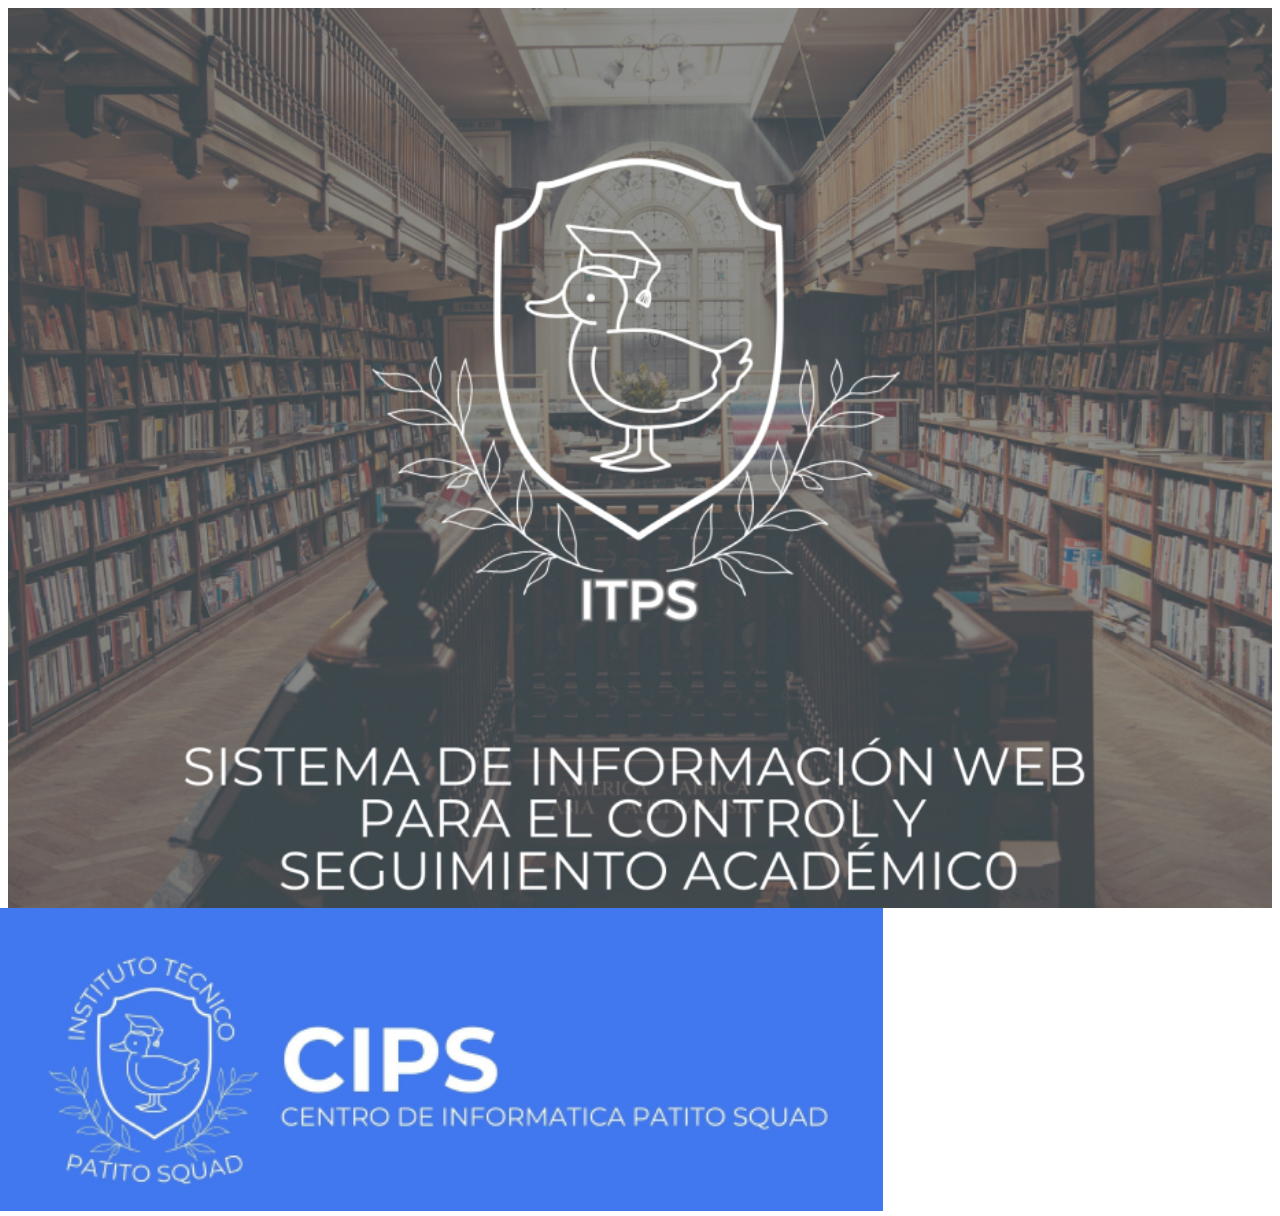
<file: index.html>
<!DOCTYPE html>
<html lang="en">

<head>
    <meta charset="UTF-8">
    <meta http-equiv="X-UA-Compatible" content="IE=edge">
    <meta name="viewport" content="width=device-width, initial-scale=1.0">
    <title>Login Patito Squad</title>
    <link href="https://cdn.jsdelivr.net/npm/bootstrap@5.0.2/dist/css/bootstrap.min.css" rel="stylesheet"
        integrity="sha384-EVSTQN3/azprG1Anm3QDgpJLIm9Nao0Yz1ztcQTwFspd3yD65VohhpuuCOmLASjC" crossorigin="anonymous">
    <link rel="stylesheet" href="css/style.css">
</head>


<body>
    <div class="container-fluid">
        <div class="row">
            <div class="col-md-8 bg">
            </div>
            <div class="col">
                <div class="formulario-container">
                    <div class="logo-container mb-3">
                        <img src="assets/img/logologin.jpg" class="custom-logo" alt="Logo">
                    </div>
                    <div class="card border-1 shadow p-4 card-formulario">
                        <h2 class="fw-bold text-center py-4">Inicio Sesión</h2>
                        <form id="formulario_login" action="#">
                            <div class="mb-4 p-2">
                                <label for="email" class="form-label">Usuario</label>
                                <input type="text" class="form-control" name="username" placeholder="Ingrese su usuario"
                                    id="username_login" required="">
                            </div>
                            <div class="mb-4 p-2">
                                <label for="password" class="form-label">Contraseña</label>
                                <input type="password" class="form-control" name="password"
                                    placeholder="Ingrese su contraseña" id="password-login" required="">
                            </div>
                            <div class="d-grid">
                                <button id="btn-login" type="submit" class="btn btn-primary">Iniciar Sesión</button>
                            </div>
                        </form>
                    </div>
                </div>
            </div>
        </div>
    </div>
    <script src="https://code.jquery.com/jquery-3.6.0.min.js"></script>
    <script src="js/scrpt.js"></script>

</body>

</html>
</file>
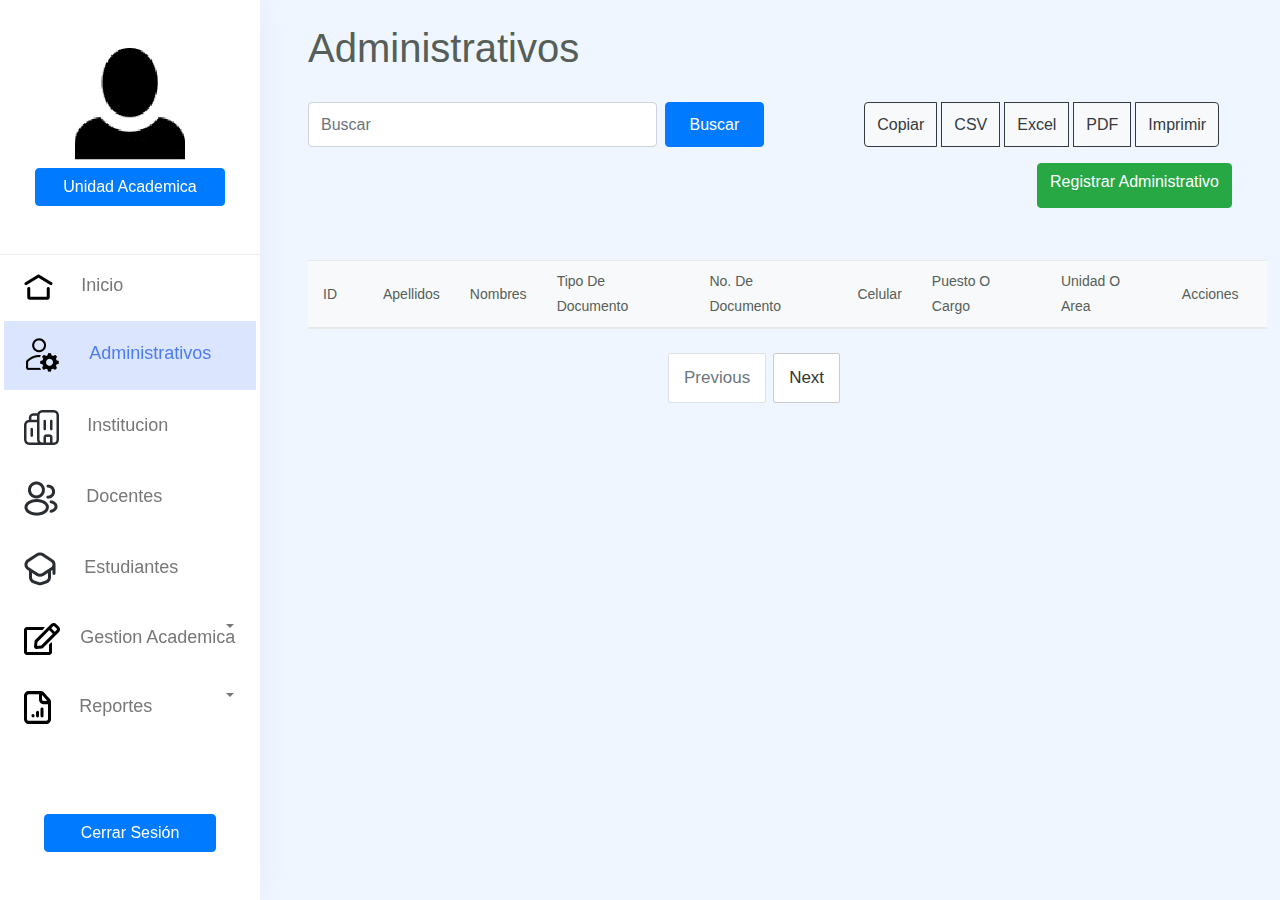
<file: administrativos.html>
<!doctype html>
<html lang="en">

<head>
	<meta charset="utf-8">
	<meta name="viewport" content="width=device-width, initial-scale=1, shrink-to-fit=no">
	<meta name="viewport" content="width=device-width, initial-scale=1, minimum-scale=1, maximum-scale=1">
	<title>Administrativos</title>
	<link rel="stylesheet" href="css/bootstrap.min.css">
	<link rel="stylesheet" href="css/custom.css">
	<link rel="stylesheet" href="https://cdn.jsdelivr.net/npm/bootstrap-icons@1.11.1/font/bootstrap-icons.css">
</head>

<body>
	<div class="wrapper">
		<div class="body-overlay"></div>
		<div id="sidebar" class="d-flex flex-column">
			<div class="sidebar-header py-5">
				<div class="d-flex justify-content-center align-items-center">
					<img src="assets/img/person_icono.png" class="img-fluid w-50 h-50" />
				</div>
				<div class="container">
					<h4 id="nombreUs" class="text-lg-center">nombre apellido</h4>
					
					<button class="btn btn-primary w-100 h-100 rounded-bottom">Unidad Academica</button>
				</div>
			</div>
			<div style="margin-top: -55px;">
				<ul class="list-unstyled component m-1 py-5">
					<li class="">
						<a href="inicio.html" class="py-3">
							<img src="assets/icons/icon _home_.png" alt="Inicio" class="mr-4">
							<span class="custom-text">Inicio</span>
						</a>
					</li>

					<li class="active">
						<a href="#" class="py-3">
							<img src="assets/icons/icon _administrator line_.png" alt="Administrador" class="mr-4">
							<span class="custom-text">Administrativos</span>
						</a>
					</li>

					<li class="">
						<a href="#" class="py-3">
							<img src="assets/icons/icon _buildings_.png" alt="Institucion" class="mr-4">
							<span class="custom-text">Institucion</span>
						</a>
					</li>
					<li class="">
						<a href="#" class="py-3">
							<img src="assets/icons/icon _profile 2user_.png" alt="Docentes" class="mr-4">
							<span class="custom-text">Docentes</span>
						</a>
					</li>
					<li class="">
						<a href="#" class="py-3">
							<img src="assets/icons/icon _teacher_.png" alt="Estudiantes" class="mr-4">
							<span class="custom-text">Estudiantes</span>
						</a>
					</li>

					<li class="dropdown">
						<a href="#homeSubmenu1" data-toggle="collapse" aria-expanded="false"
							class="dropdown-toggle py-3">
							<img src="assets/icons/icon _Edit_.png" alt="Inicio" class="mr-3">
							<span class="custom-text">Gestion Academica</span>
						</a>
						<ul class="collapse list-unstyled menu" id="homeSubmenu1">
							<li><a href="#">opcion 1</a></li>
							<li><a href="#">opcion 2</a></li>
							<li><a href="#">opcion 3</a></li>
						</ul>
					</li>

					<li class="dropdown">
						<a href="#homeSubmenu2" data-toggle="collapse" aria-expanded="false"
							class="dropdown-toggle py-3">
							<img src="assets/icons/icon _file report_.png" alt="Inicio" class="mr-4">
							<span class="custom-text">Reportes</span>
						</a>
						<ul class="collapse list-unstyled menu" id="homeSubmenu2">
							<li><a href="#">opcion 1</a></li>
							<li><a href="index.html">opcion 2</a></li>
							<li><a href="#">opcion 3</a></li>
						</ul>
					</li>

				</ul>
			</div>
			<div class="container mt-auto mb-5 text-center">
				<a href="index.html" class="btn btn-primary w-75">Cerrar Sesión</a>
			</div>
		</div>
	</div>
	<div class="wrapper">
		<div id="content" class="">
			<h1 class="ml-5 mt-4" style="height: 50px;">Administrativos</h1>
			<form class="form-inline py-1 ml-4 mr-0">
				<input class="form-control mr-sm-2 ml-4 mt-3" style="width: 35%; height: 45px;" placeholder="Buscar" aria-label="Search">
				<button class="btn btn-primary mt-3 mr-5 w-20" type="submit" style="width: 10%; height: 45px;">Buscar</button>
				<div class="btn-group mt-3 ml-5">
					<button type="button" class="btn btn-outline-dark bg-light ml-1" style="height: 45px;">Copiar</button>
					<button type="button" class="btn btn-outline-dark bg-light ml-1" style="height: 45px;">CSV</button>
					<button type="button" class="btn btn-outline-dark bg-light ml-1" style="height: 45px;">Excel</button>
					<button type="button" class="btn btn-outline-dark bg-light ml-1" style="height: 45px;">PDF</button>
					<button type="button" class="btn btn-outline-dark bg-light ml-1" style="height: 45px;">Imprimir</button>
				</div>
				<a href="registroAdministrativo.html" class="btn btn-success mt-3 ml-auto mr-5" style="height: 45px;">Registrar Administrativo</a>
			</form>
		</div>
		<div id="content">
			<table class="table table-hover bg-light mt-5 ml-5" style="width: 94%;">
				<thead>
					<tr>
						<th scope="col">ID</th>
						<th scope="col">Apellidos</th>
						<th scope="col">Nombres</th>
						<th scope="col">Tipo de documento</th>
						<th scope="col">No. de documento</th>
						<th scope="col">Celular</th>
						<th scope="col">Puesto o Cargo</th>
						<th scope="col">Unidad o Area</th>
						<th scope="col">Acciones</th>
					</tr>
				</thead>
				<tbody id="table-body" style="font-size: 30px;">
					
				</tbody>
			</table>
			<div id="pagination-container" class="py-2" style="width: 100%;">
				<ul id="pagina" class="pagination" style="width: 60%;">
					<li class="page-item disabled">
						<a class="page-link" href="#" tabindex="-1">Previous</a>
					</li>
					
					<li class="page-item">
						<a class="page-link" href="#">Next</a>
					</li>
				</ul>
			</div>
		</div>
		
	</div>
	<script src="https://code.jquery.com/jquery-3.6.0.min.js"></script>
    <script src="js/scrpt.js"></script>
	<script src="js/bootstrap.min.js"></script>
</body>

</html>
</file>
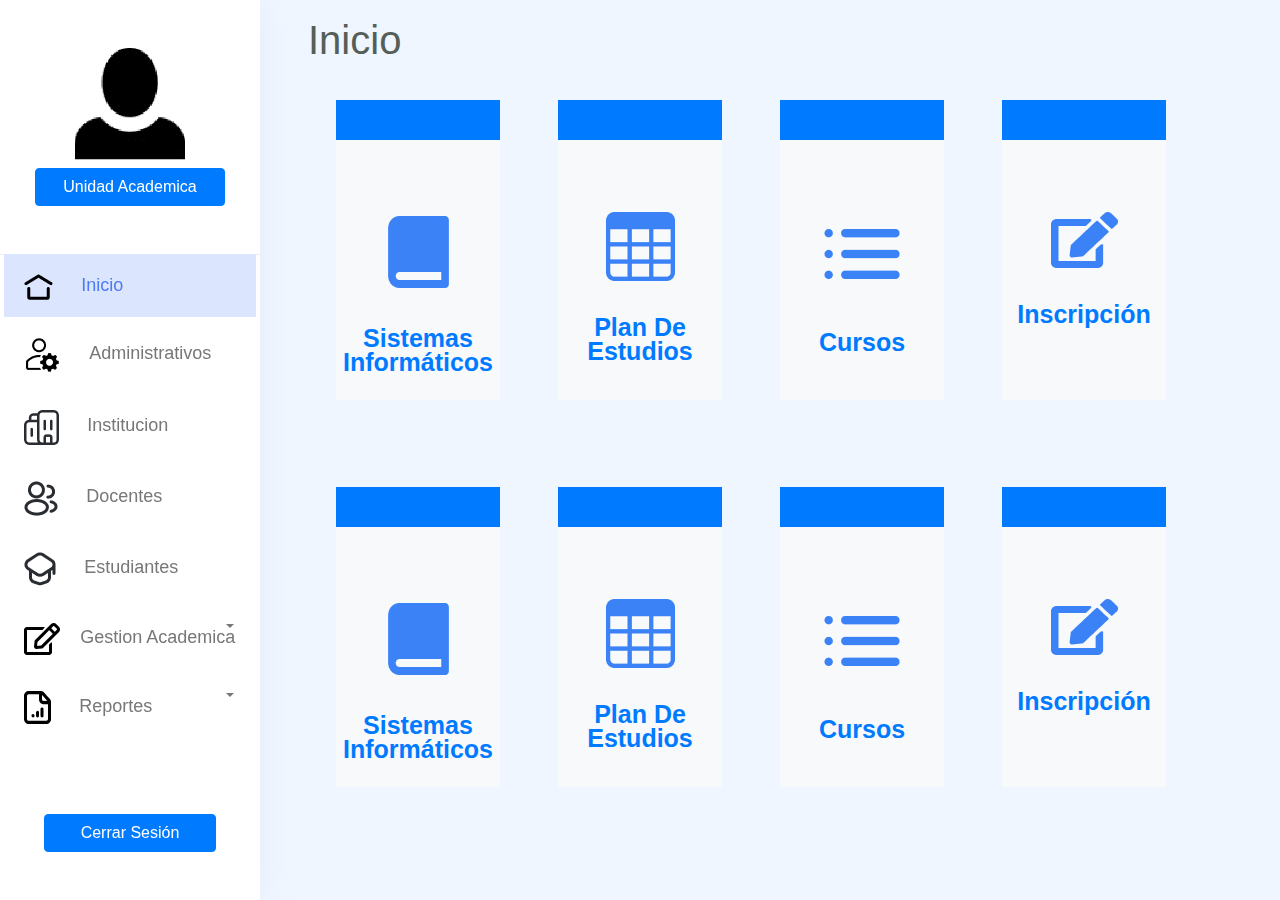
<file: inicio.html>
<!doctype html>
<html lang="en">

<head>
	<meta charset="utf-8">
	<meta name="viewport" content="width=device-width, initial-scale=1, shrink-to-fit=no">
	<meta name="viewport" content="width=device-width, initial-scale=1, minimum-scale=1, maximum-scale=1">
	<title>Inicio</title>
	<link rel="stylesheet" href="css/bootstrap.min.css">
	<link rel="stylesheet" href="css/custom.css">
	<link rel="stylesheet" href="https://cdn.jsdelivr.net/npm/bootstrap-icons@1.11.1/font/bootstrap-icons.css">
</head>

<body>
	<div class="wrapper">
		<div class="body-overlay"></div>
		<div id="sidebar" class="d-flex flex-column">
			<div class="sidebar-header py-5">
				<div class="d-flex justify-content-center align-items-center">
					<img src="assets/img/person_icono.png" class="img-fluid w-50 h-50" />
				</div>
				<div class="container">
					<h4 id="nombreUs" class="text-lg-center">nombre apellido</h4>
					
					<button class="btn btn-primary w-100 h-100 rounded-bottom">Unidad Academica</button>
				</div>
			</div>
			<div style="margin-top: -55px;">
				<ul class="list-unstyled component m-1 py-5">
					<li class="active">
						<a href="#" class="py-3">
							<img src="assets/icons/icon _home_.png" alt="Inicio" class="mr-4">
							<span class="custom-text">Inicio</span>
						</a>
					</li>

					<li class="">
						<a href="administrativos.html" class="py-3">
							<img src="assets/icons/icon _administrator line_.png" alt="Inicio" class="mr-4">
							<span class="custom-text">Administrativos</span>
						</a>
					</li>

					<li class="">
						<a href="#" class="py-3">
							<img src="assets/icons/icon _buildings_.png" alt="Inicio" class="mr-4">
							<span class="custom-text">Institucion</span>
						</a>
					</li>
					<li class="">
						<a href="#" class="py-3">
							<img src="assets/icons/icon _profile 2user_.png" alt="Inicio" class="mr-4">
							<span class="custom-text">Docentes</span>
						</a>
					</li>
					<li class="">
						<a href="#" class="py-3">
							<img src="assets/icons/icon _teacher_.png" alt="Inicio" class="mr-4">
							<span class="custom-text">Estudiantes</span>
						</a>
					</li>

					<li class="dropdown">
						<a href="#homeSubmenu1" data-toggle="collapse" aria-expanded="false"
							class="dropdown-toggle py-3">
							<img src="assets/icons/icon _Edit_.png" alt="Inicio" class="mr-3">
							<span class="custom-text">Gestion Academica</span>
						</a>
						<ul class="collapse list-unstyled menu" id="homeSubmenu1">
							<li><a href="#">opcion 1</a></li>
							<li><a href="#">opcion 2</a></li>
							<li><a href="#">opcion 3</a></li>
						</ul>
					</li>

					<li class="dropdown">
						<a href="#homeSubmenu2" data-toggle="collapse" aria-expanded="false"
							class="dropdown-toggle py-3">
							<img src="assets/icons/icon _file report_.png" alt="Inicio" class="mr-4">
							<span class="custom-text">Reportes</span>
						</a>
						<ul class="collapse list-unstyled menu" id="homeSubmenu2">
							<li><a href="#">opcion 1</a></li>
							<li><a href="index.html">opcion 2</a></li>
							<li><a href="#">opcion 3</a></li>
						</ul>
					</li>

				</ul>
			</div>
			<div class="container mt-auto mb-5 text-center">
				<a href="index.html" class="btn btn-primary w-75">Cerrar Sesión</a>
			</div>
		</div>
	</div>
	<div class="wrapper">
		<div id="content">
			<h1 class="ml-5 mt-3" style="height: 50px;">Inicio</h1>
			<div class="container-fluid mt-4" style="width: 90%; display: flex; flex-wrap: nowrap; overflow-x: auto;"> 
				<div class=" d-inline-block mr-5 mb-4 bg-light" style="width: 300px; height: 300px; margin: 10px; display: flex; flex-direction: column;">
					<div class="bg-primary" style="width: 100%; height: 40px;"></div>
					<div class="image-box p-3 text-center mt-5">
						<img src="assets/icons/icon _book_.png">
					</div>
					<p class="text-primary text-center" style="font-size: 25px; margin-top: 10px;"><b>Sistemas informáticos</b></p>
				</div>
				<div class="d-inline-block mr-5 mb-4 bg-light" style="width: 300px; height: 300px; margin: 10px; display: flex; flex-direction: column;">
					<div class="bg-primary" style="width: 100%; height: 40px;"></div>
					<div class="image p-4 text-center mt-5">
						<img src="assets/icons/icon _table_.png" class="rounded" alt="...">
					</div>
					<p class="text-primary text-center" style="font-size: 25px; margin-top: 10px;"><b>Plan de Estudios</b></p>
				</div>
				<div class="d-inline-block mr-5 mb-4 bg-light" style="width: 300px; height: 300px; margin: 10px; display: flex; flex-direction: column;">
					<div class="bg-primary" style="width: 100%; height: 40px;"></div>
					<div class=" p-3 text-center mt-5">
						<img src="assets/icons/icon _list_.png" class="rounded" alt="...">
					</div>
					<p class="text-primary text-center" style="font-size: 25px; margin-top: 10px;"><b>Cursos</b></p>
				</div>
				<div class="d-inline-block mr-5 mb-4 bg-light" style="width: 300px; height: 300px; margin: 10px; display: flex; flex-direction: column;">
					<div class="bg-primary" style="width: 100%; height: 40px;"></div>
					<div class=" p-4 text-center mt-5">
						<img src="assets/icons/icon _Edit_2.png" class="rounded" alt="...">
					</div>
					<p class="text-primary text-center" style="font-size: 25px; margin-top: 10px;"><b>Inscripción</b></p>
				</div>
			</div>
			
			
			<br>
			<div class="container-fluid mt-4" style="width: 90%; display: flex; flex-wrap: nowrap; overflow-x: auto;"> 
				<div class=" d-inline-block mr-5 mb-4 bg-light" style="width: 300px; height: 300px; margin: 10px; display: flex; flex-direction: column;">
					<div class="bg-primary" style="width: 100%; height: 40px;"></div>
					<div class="image-box p-3 text-center mt-5">
						<img src="assets/icons/icon _book_.png">
					</div>
					<p class="text-primary text-center" style="font-size: 25px; margin-top: 10px;"><b>Sistemas informáticos</b></p>
				</div>
				<div class="d-inline-block mr-5 mb-4 bg-light" style="width: 300px; height: 300px; margin: 10px; display: flex; flex-direction: column;">
					<div class="bg-primary" style="width: 100%; height: 40px;"></div>
					<div class="image p-4 text-center mt-5">
						<img src="assets/icons/icon _table_.png" class="rounded" alt="...">
					</div>
					<p class="text-primary text-center" style="font-size: 25px; margin-top: 10px;"><b>Plan de Estudios</b></p>
				</div>
				<div class="d-inline-block mr-5 mb-4 bg-light" style="width: 300px; height: 300px; margin: 10px; display: flex; flex-direction: column;">
					<div class="bg-primary" style="width: 100%; height: 40px;"></div>
					<div class=" p-3 text-center mt-5">
						<img src="assets/icons/icon _list_.png" class="rounded" alt="...">
					</div>
					<p class="text-primary text-center" style="font-size: 25px; margin-top: 10px;"><b>Cursos</b></p>
				</div>
				<div class="d-inline-block mr-5 mb-4 bg-light" style="width: 300px; height: 300px; margin: 10px; display: flex; flex-direction: column;">
					<div class="bg-primary" style="width: 100%; height: 40px;"></div>
					<div class=" p-4 text-center mt-5">
						<img src="assets/icons/icon _Edit_2.png" class="rounded" alt="...">
					</div>
					<p class="text-primary text-center" style="font-size: 25px; margin-top: 10px;"><b>Inscripción</b></p>
				</div>
			</div>
		</div>
		
			
		</div>
	</div>
	
	</div>
	
	<script src="https://code.jquery.com/jquery-3.6.0.min.js"></script>
    <script src="js/scrpt.js"></script>
	<script src="js/bootstrap.min.js"></script>
</body>

</html>
</file>
<file: css/style.css>
:root{
   
    --azul: #3340FF;
    --blanco: #FFFFFF;
    --celeste:#63c2e7;    ;    
    --negro: #000000;

}

.bg {
    background-image: url('../assets/img/imagelogin.jpg');
    background-size: cover;
    background-repeat: no-repeat;
    background-position: center center;
    height: 100vh;
}

.formulario-container {
    position: relative;
    display: flex;
    flex-direction: column;
    justify-content: center;
    align-items: center;
    height: 100%;
}

.card-formulario {
    max-width: 417px;
    max-height: 442px;
    width: 100%;
    height: 100%;
    margin-top: 170px;
}

.logo-container {
position: absolute;
top: 0;
margin-bottom: auto;
width: 104%;
}

.custom-logo {
max-width: 900px; 
width: 100%; 
height: 100%;
position: relative;
}
</file>
<file: css/custom.css>
body,html{
	line-height:1.8;
	font-family:'Poppins',sans-serif;
	color:#555e58;
	text-transform:capitalize;
	font-weight:400;
	margin:0px;
	padding:0px;
	background-color: #EFF6FF;
}

@font-face {
  font-family: 'Material Icons';
  font-style: normal;
  font-weight: 400;
  src: url(https://example.com/MaterialIcons-Regular.eot);
  src: local('Material Icons'),
    local('MaterialIcons-Regular'),
    url(https://example.com/MaterialIcons-Regular.woff2) format('woff2'),
    url(https://example.com/MaterialIcons-Regular.woff) format('woff'),
    url(https://example.com/MaterialIcons-Regular.ttf) format('truetype');
}

#table-body tr th{
    color: black;
  }

  #table-body tr th{
    font-size: 17px; 
  }


  #table-body tr td{
    color: black;
  }


  .image-container {
	  display: inline-block;
	  margin-right: 20px; 
	  border: 1px solid #ccc;
	  padding: 10px; 
  }
  
  .image-box img {
	  max-width: 100%; 
  }

#pagination-container {
    margin: 0 auto;
}

.pagination .page-link {
    font-size: 16px;
    color: #333; 
    background-color: #fff; 
    border: 1px solid #ccc; 
    margin-right: 5px; 
    padding: 8px 12px; 
}

.pagination .page-item.active .page-link {
    background-color: #007bff; 
    color: #fff; 
    border: 1px solid #007bff; 
}

.pagination .page-link:hover {
    background-color: #f0f0f0; 
}

.pagination a.page-link {
    font-size: 17px; 
}

.pagination li.page-item a.page-link {
    padding: 9px 15px; 
}

.pagination li.page-item.disabled a.page-link,
.pagination li.page-item a.page-link {
    padding: 9px 15px; 
}


  #table-body tr td{
    font-size: 17px; 
  }
.my-custom-input {
    width: 500px;
}

.custom-text {
    font-size: 18px;
}
.ml-custom {
    margin-left: 400px;
}
@media screen and (max-width: 768px) {
    .btn-group button {
        font-size: 12px; 
    }
	.ml-custom {
        margin-left: 300px;
    }
}
.material-icons {
  font-family: 'Material Icons';
  font-weight: normal;
  font-style: normal;
  font-size: 24px;
  display: inline-block;
  line-height: 1;
  text-transform: none;
  letter-spacing: normal;
  word-wrap: normal;
  white-space: nowrap;
  direction: ltr;

  -webkit-font-smoothing: antialiased;
  
  text-rendering: optimizeLegibility;


  -moz-osx-font-smoothing: grayscale;


  font-feature-settings: 'liga';
}

  p{
	   font-size:15px;
	   margin:12px 0 0;
	   line-height:24px;
  }
  
  a{
	  color:#333;
	  font-weight:400;
	  
  }
  
  
  button:focus{
	  box-shadow:none;
	  outline:none;
	  border:none;
  }
  
  
  button{
	  cursor:pointer;
  }
  
  ul,ol{
	  padding:0px;
	  margin:0px;
	  list-style:none;
  }
  
  a,a:hover,a:focus{
	  color:#333;
	  text-decoration:none;
	  transition:all 0.3s;
  }
  
  
  .wrapper{
	position:relative;
width:100%;
overflow:auto;	
  }
  

  #sidebar{
	  position:fixed;
	  height:100%!important;
	  top:0;
	  left:0;
	  bottom:0;
	  z-index:11;
	  width:260px;
	  overflow:auto;
	  transition:all 0.3s;
	  background-color:#fff;
	  box-shadow:0 0 30px 0 rgba(200 200 200 / 20%);
  }
  
  
  @media only screen and (min-width:992px){
	  #sidebar.active{
		  left:-260px;
		  height:100%!important;
		  position:absolute!important;
		  overflow:visible!important;
		  top:0;
		  z-index:666;
		  float:left!important;
		  bottom:0!important;
	  }
	  
	  #content{
		  width:calc(100% - 260px);
		  position:relative;
		  float:right;
		  transition:all 0.3s;
	  }
	  
	  #content.active{
		  width:100%;
	  }
	  
  }
  
  
  #sidebar::-webkit-scrollbar{
	  width:5px;
	  border-radius:10px;
	  background-color:#eee;
	  display:none;
  }
  
  #sidebar::-webkit-scrollbar-thumbs{
	  width:5px;
	  border-radius:10px;
	  background-color:#333;
	  display:none;
  }
  
   #sidebar:hover::-webkit-scrollbar-thumbs{
	  display:block;
  }
  
   #sidebar:hover::-webkit-scrollbar{
	  display:block;
  }
  
  #sidebar .sidebar-header{
	  padding:20px;
	  background-color:#fff;
	  border-bottom:1px solid #eee;
  }
  
  .sidebar-header h3{
	  color:#333;
	  font-size:17px;
	  margin:0px;
	  text-transform:uppercase;
	  transition:all 0.5s ease;
	  font-weight:600;
  }
  
   .sidebar-header h3 img{
	   width:45px;
	   margin-right:10px;
   }
  
  #sidebar ul li{
	  padding:2px 0px;
  }
  
   #sidebar ul li.active> a{
	   color:#4c7cf3;
	   background-color:#DBE5FD;
   }
   
   
   #sidebar ul li.active> a i{
	    color:#4c7cf3;
   }
   
   
   
     #sidebar ul li a:hover{
		  color:#4c7cf3;
		  background-color:#DBE5FD;
	 }
   
   
   .dropdown-toggle::after{
	   position:absolute;
	   right:22px;
	   top:18px;
	   color:#777777;
   }
   
   #sidebar ul li.dropdown{
	   position:sticky;
   }
   
   
     #sidebar ul.component{
		 padding:20px 0px;  
	 }
   
   #sidebar ul li a{
	   padding:5px 10px 5px 20px;
	   line-height:30px;
	   font-size:15px;
	   position:relative;
	   font-weight:400;
	   display:block;
	   color:#777777;
	   text-transform:capitalize;
   }
   
      #sidebar ul li a i{
		  position:relative;
		  margin-right:10px;
		  top:6px;
	  }

	
	  #content{
		  position:relative;
		  transition:all 0.5s;
		  background-attachment:#f9fafc;
	  }
	
	
	 .top-navbar{
		  width:100%;
		  z-index:9;
		  position:relative;
		  padding:15px 30px;
		  background-color:#353b48;
	 }
	 
	 .xd-topbar{
		 width:100%;
		 position:relative;
	 }
	 
	 input[type="search"]{
		 background-color:#4a5263;
		 color:#fff;
		 padding-left:20px;
		 border:none;
		 border-radius:50px 0px 0px 50px;
	 }
	 
	 .input-group-append{
		 margin-left:-1px;
	 }
	 
	 
	.xp-searchbar .btn{
		 background-color:#4a5263;
		 color:#fff;
		 font-weight:600;
		 font-size:16px;
		 border-radius:0 50px 50px 0;
		 padding:4px  15px;
	 }
	 
	 
	.xp-breadcrumbbar .page-title{
		font-size:20px;
		color:#fff;
		margin-bottom:0;
		margin-top:0;
	}
	 
	 .breadcrumb{
		 display:inline-flex;
		 background-color:transparent;
		 margin:0;
		 padding:10px 0 0;
	 }
	 
	 .breadcrumb .breadcrumb-item a{
		 color:#777777;
	 }
	 
	 .breadcrumb-item.active{
		 color:#6c757d;
	 }
	  
	  
	   .breadcrumb-item+.breadcrumb-item{
		   padding-left:.5rem;
	   }
	   
	   .main-content{
		   padding:30px 30px 0px 30px;
	   }
	   
	   .navbar{
		   background-color:#353B48;
		   color:#fff;
	   }
	   
	   .navbar-brand{
		   color:#fff;
	   }
	   
	   .navbar button{
		   background-color:transparent;
           border:none;		   
	   }
	   
	    .navbar button span{
			color:#fff;
		}
		
		.xp-menubar{
         border-radius:50%;
       width:45px;
height:45px;
line-height:45px;
text-align:center;
margin-right:20px;
border:none;
color:#fff;
cursor:pointer;
background-color:rgba(0,0,0,0.09);	   
		}
		
		
	  .xp-menubar span{
		margin:9px;
		padding:0px;
		transform:rotate(90deg);
	  }
	  
	  .navbar-nav > li.active{
		  color:#fff;
		  border-radius:4px;
		  background-color:rgba(0,0,0,0.08);
	  }
	  .navbar-nav > li > a{
		  color:#fff;
	  }
	  
	  .navbar .notification{
		  position:absolute;
		  top:2px;
		  right:3px;
		  display:block;
		  font-size:9px;
		  border:0;
		  background-color:#2bcd72;
		  min-width:15px;
		  text-align:center;
		  padding:1px 5px;
		  height:15px;
		  border-radius:2px;
		  line-height:14px;
	  }
	  
	  @media (max-width:768px){
		  .xp-searchbar{
			  margin-top:20px;
		  }
	  }
	  
	  .navbar-nav > li.show .dropdown-menu{
		  transform:translate3d(0,0,0);
		  opacity:1;
		  display:block;
		  visibility:visible;
	  }
	  
	  .dropdown-menu{
		  border:0;
		  box-shadow:0 2px 5px 0 rgba(0 0 0 / 26%);
		  transform:translate3d(0, -20px ,0);
		  visibility:hidden;
		  position:absolute!important;
		  transition:all 150ms linear;
		  display:block;
		  min-width:15rem;
		  right:0;
		  left:auto;
		  opacity:0;
	  }
	  
	  .small-menu{
		  min-width:10rem;
	  }
	  
	  
	  .dropdown-menu li > a{
		  font-size:13px;
		  padding:10px 20px;
		  margin:0 5px;
		  border-radius:2px;
		  font-weight:400;
		  transition:all 150ms linear;
	  }
	  
	  
	  .dropdown-menu li > a .material-icons{
		  position:relative;
		  top:3px;
		  color:#777;
		  margin-right:6px;
		  font-size:16px;
		  
	  }
	  
	  .navbar-nav > .active > a:focus{
		  color:#fff;
		  background-color:rgba(0,0,0,0.08);
	  }
	   .navbar-nav li a{
		   position:relative;
		   display:block;
		   padding:4px 10px!important;
	   }
	   
	  .nav-item .nav-link .material-icons{
		  position:relative;
		  top:10px;
		  font-size:19px;
	  }
	  
	  .xp-user-live{
		  position:absolute;
		  bottom:5px;
		  right:9px;
		  width:12px;
		  height:12px;
		  border-radius:50%;
		  border:2px solid #353b48;
		  background-color:#4c7cf3;
	  }
	  
	   
	   .table-wrapper {
    background-color: #fff;
    margin:6px 0px 40px 0px;
    width: 100%;
    overflow: auto;
    border-radius: 3px;
    box-shadow: 0 1px 1px rgb(0 0 0 / 5%);
}
	   
	   .table-title{
		   background:#353b48;
		   color:#fff;
		   position:sticky;
		   top:0;
		   width:100%;
		   left:0;
		   padding:10px 30px;
		   border-radius:0px 0px 0 0;
	   }
	   
	   .table-title h2{
		   margin:5px 0  0;
		   font-size:17px;
	   }
	   
	   .table-title .btn-group{
		   float:right;
	   }
	   .table-title .btn{
		   color:#fff;
		   float:right;
		   font-size:13px;
		   border:none;
		   min-width:50px;
		   border-radius:2px;
		   border:none;
		   outline:none!important;
		   margin-left:10px;
	   }
	    .table-title .btn i{
			float:left;
			font-size:21px;
			margin-right:5px;
		}
		
		.table-title .btn span{
			float:left;
			margin-top:2px;
		}
		
		table.table tr th, table.table tr td{
			border-color:#e9e9e9;
			padding:8px 15px;
			font-size:14px;
			font-weight: 400;
			vertical-align:middle;
		}
		
		table.table tr th:first-child{
			width:60px;
		}
		
		table.table tr th:last-child{
			width:100px;
		}
		
	   table.table-stripped tbody tr:nth-of-type(odd){
		   background-color:#fcfcfc;
	   }
	   
	   table.table-stripped.table-hover tbody tr:hover{
		   background-color:#f5f5f5;
	   }
	   
	   table.table th i{
		   font-size:17px;
		   margin: 6px 5px;
		   cursor:pointer;
	   }
	   
	   table.table td:last-child{
		   opacity:0.9;
		   font-size:22px;
		   margin:0px 5px;
	   }
	   
	   table.table td a{
		   font-weight:bold;
		   color:#566787;
		   display:inline-block;
		   text-decoration:none;
		   outline:none!important;
	   }
	    table.table td a:hover{
			color:#2196F3;
		}
		
		.edit{
			color:#FFC107;
		}
		
	 .delete{
			color:#F44336;
		}
		
		table.table td  i{
			font-size:19px;
		}
		
			table.table .avatar{
			  border-radius:50%;
			  vertical-align:middle;
			  margin-right:10px;
			}
			
			.pagination{
				float:right;
				margin:0 0 5px;
			}
			
			.pagination  li a{
				border:none;
				font-size:13px;
				min-width:30px;
				min-height:30px;
				color:#999;
				margin:0 2px;
				line-height:30px;
				border-radius:2px!important;
				text-align:center;
				padding:0 6px;
			}
			
			.pagination  li a:hover{
				color:#666;
			}
			
			
			.pagination li.disabled i{
				color:#ccc;
				
			}
			
			.pagination li i{
				font-size:16px;
				padding-top:6px;
			}
			
			.hint-text{
				float:left;
				margin-top:10px;
				font-size:13px;
			}
			
			.custom-checkbox{
				position:relative;
			}
			
			
			.custom-checkbox input[type="checkbox"]{
				opacity:0;
				position:absolute;
				margin:5px 0 0  3px;
				z-index:9;
			}
			
			
			.custom-checkbox label:before{
				width:18px;
				height:18px;
			}
			.custom-checkbox label:before{
				content:"";
				margin-right:10px;
				display:inline-block;
				vertical-align:text-top;
				  background-color:#fff;
				  border:1px solid #bbb;
				  border-radius:2px;
				  box-sizing:border-box;
				  z-index:2;
			}
			
			
			.custom-checkbox input[type="checkbox"]:checked + label:after{
				content:"";
				position:absolute;
				left:6px;
				top:3px;
				width:6px;
				height:11px;
				border:solid #000;
				border-width:0 3px 3px 0;
				transform:inherit;
				z-index:3;
				transform:rotatez(45deg);
			}
			
				.custom-checkbox input[type="checkbox"]:checked + label:before{
					border-color:#03A9F4;
					background:#03A9F4;
				}
			
			
			.custom-checkbox input[type="checkbox"]:checked + label:after{
				border-color:#fff;
			}
			
			
			.custom-checkbox input[type="checkbox"]:disabled + label:before{
				color:#b8b8b8;
				cursor:auto;
				box-shadow:none;
				background:#ddd;
			}
			
	   .modal .modal-dialog{
		   max-width:400px;
	   }
	   .modal .modal-header, .modal .modal-body,.modal .modal-footer{
		   padding:20px 30px;
	   }
	   .modal .modal-content{
		   border-radius:3px;
	   }
	   
	   .modal .modal-footer{
		   background:#ecf0f1;
		   border-radius:0 0 3px 3px;
	   }
	   
	   .modal .modal-title{
		   display:inline-block;
	   }
	   
	   .modal .form-control{
		   border-radius:2px;
		   box-shadow:none;
		   border-color:#dddddd;
	   }
	   
	    .modal textarea.form-control{
			resize:vertical;
		}
		
		  .modal .btn{
			  border-radius:2px;
			  min-width:100px;
		  }
		  
		  .modal form label{
			  font-weight:normal;
		  }
		  
		 
			  footer{
		       background-color:#353b48;
			   color:#fff;
			   text-align:center;
			   padding:10px 30px;
			   position:relative;
			   width:100%;
			  }
		   
		   
		   #sidebar.show-nav, .body-overlay.show-nav{
			   transform:translatex(0%);
			   opacity:1;
			   display:block;
			   visibility:visible;
			   z-index:15;
		   }

	
	@media only screen and (max-width:992px){
		#sidebar{
			position:fixed;
			top:0;
			 bottom:0;
			 z-index:10;
			 width:260px;
			 transform:translatex(-100%);
			 transition:all 150ms linear;
			 box-shadow:none!important;
		}
		
		.body-overlay{
			position:fixed;
			top:0;
			left:0;
			width:100%;
			height:100%;
			display:none;
			visibility:hidden;
			opacity:0;
			z-index:3;
			transition:all 150ms linear;
			background-color:rgba(0,0,0,0.5);
		}
	}
</file>
